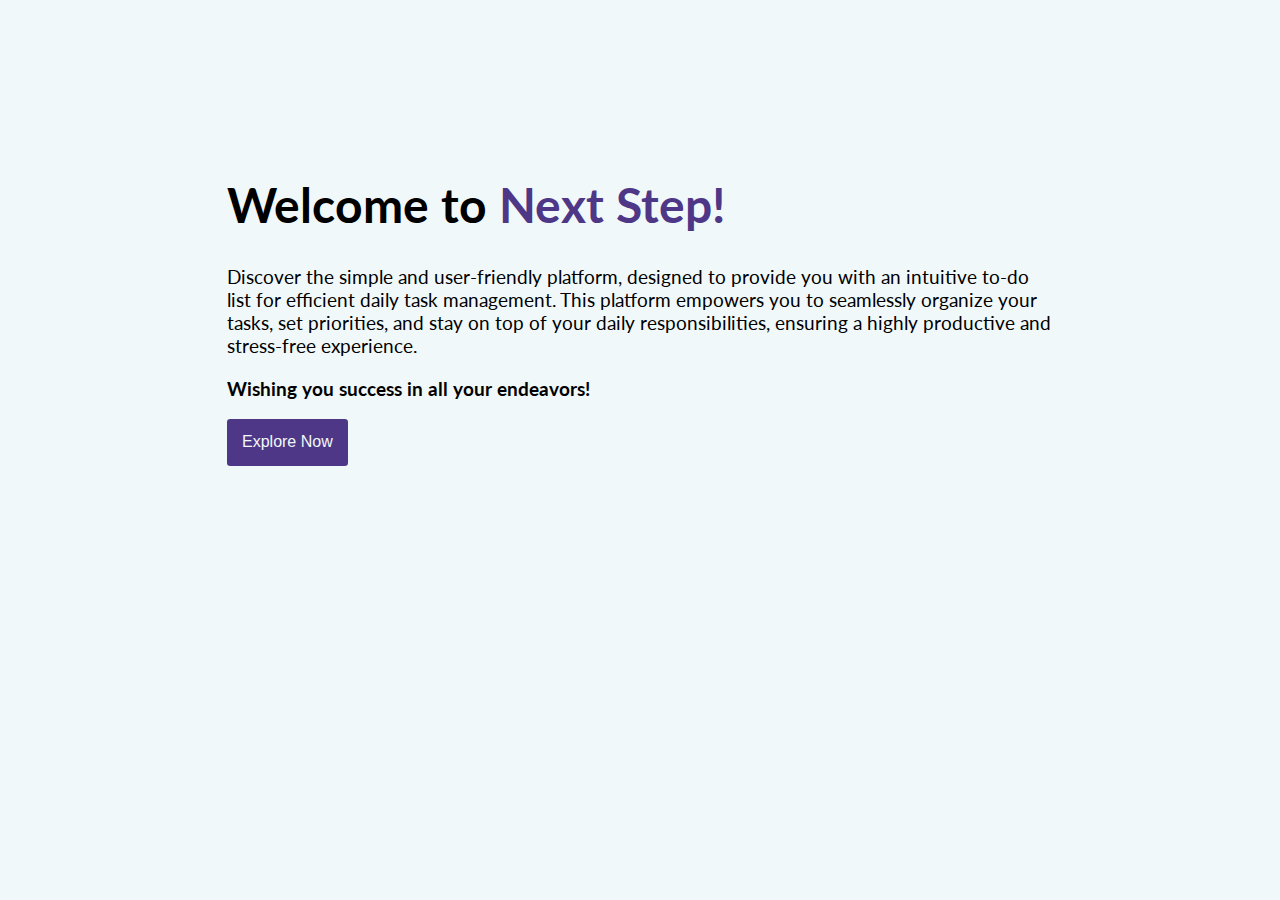
<file: index.html>
<!DOCTYPE html>
<html lang="en">
<head>
  <meta charset="UTF-8">
  <meta name="viewport" content="width=device-width, initial-scale=1.0">
  <title>Next Step</title>
  <link rel="shortcut icon" type="x-icon" href="images/logo.png">
  <link rel="stylesheet" href="styles/index.css">
</head>
<body>
  <div>
    <div><h1 class="welcome-to">Welcome to <span class="change-color">Next Step!</span></h1></div>
    <p class="introduction">Discover the simple and user-friendly platform, designed to provide you with an intuitive to-do list for efficient daily task management. This platform empowers you to seamlessly organize your tasks, set priorities, and stay on top of your daily responsibilities, ensuring a highly productive and stress-free experience.</p>
    <div><p class="wishing-luck">Wishing you success in all your endeavors!</p></div>
    <a href="homepage.html"><div class="owshie"><button class="proceed-button">Explore Now</button></div></a>
  </div>
  
</body>
</html>
</file>
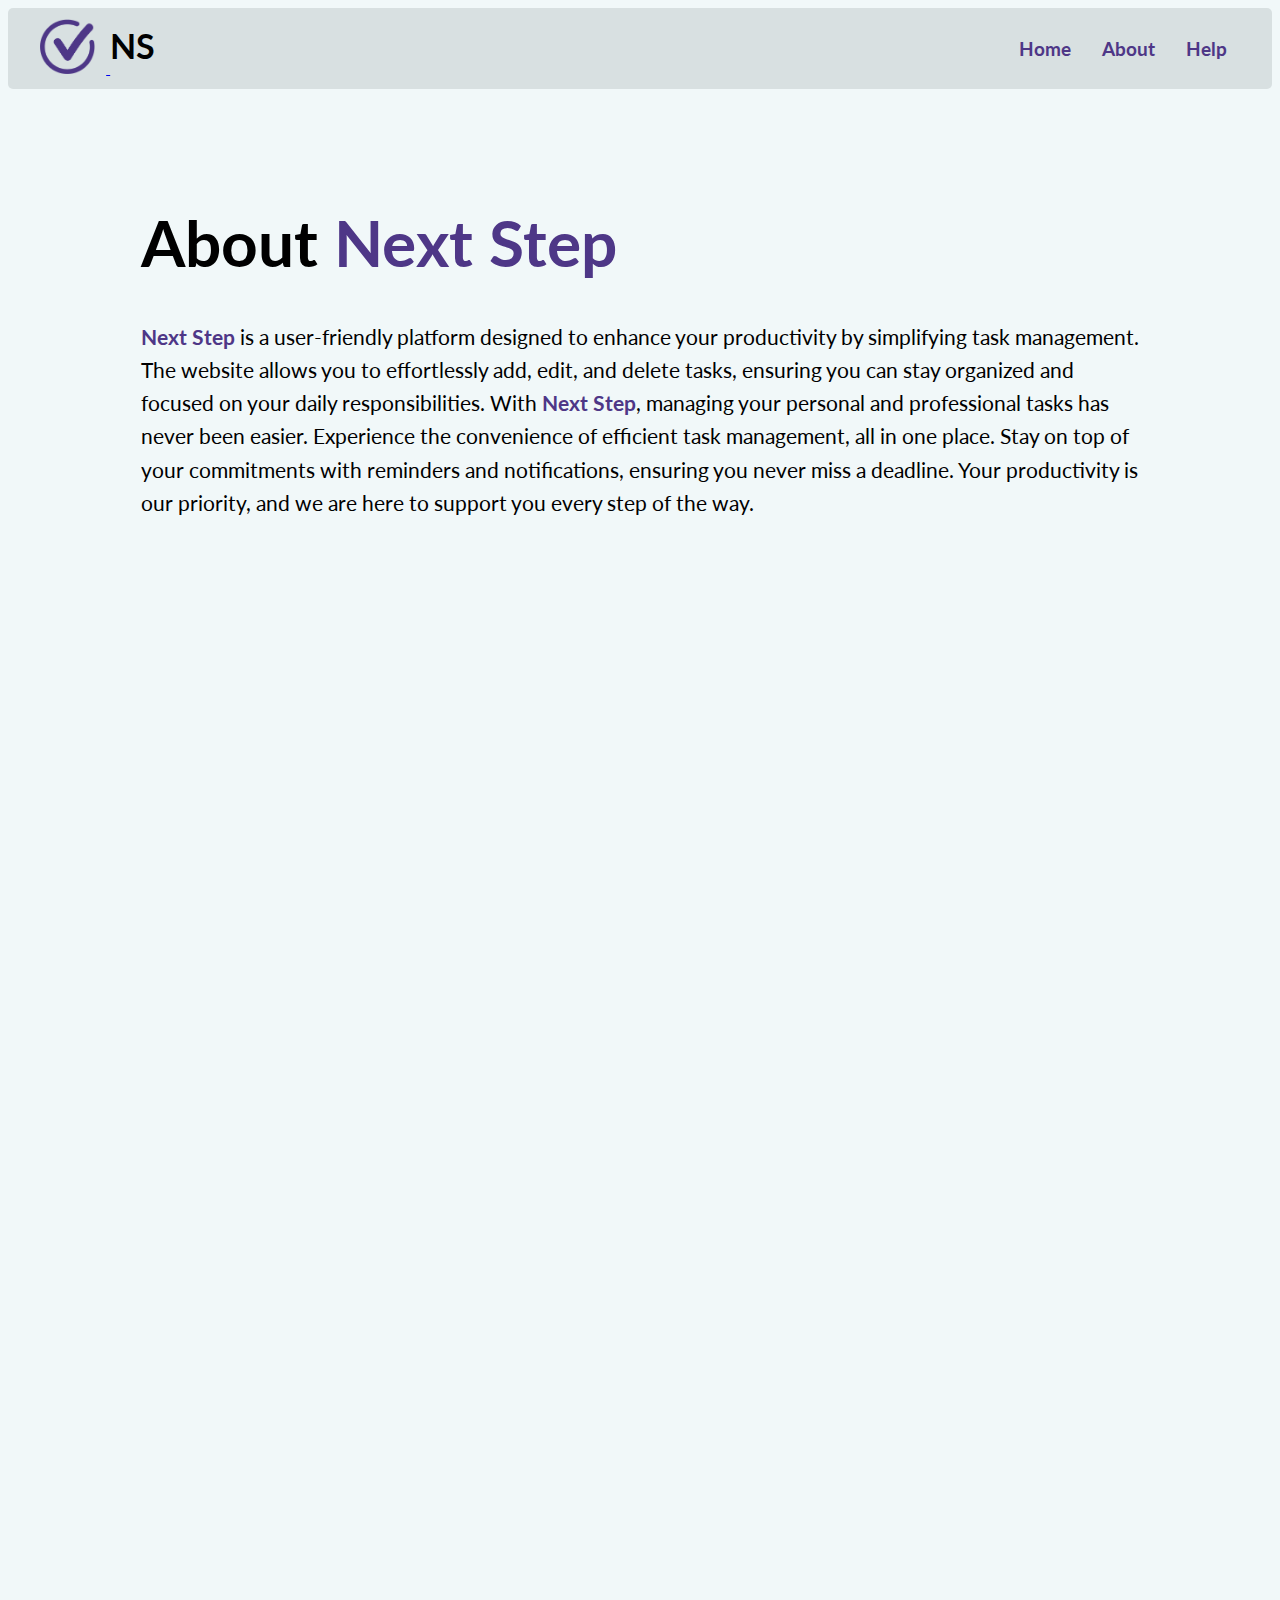
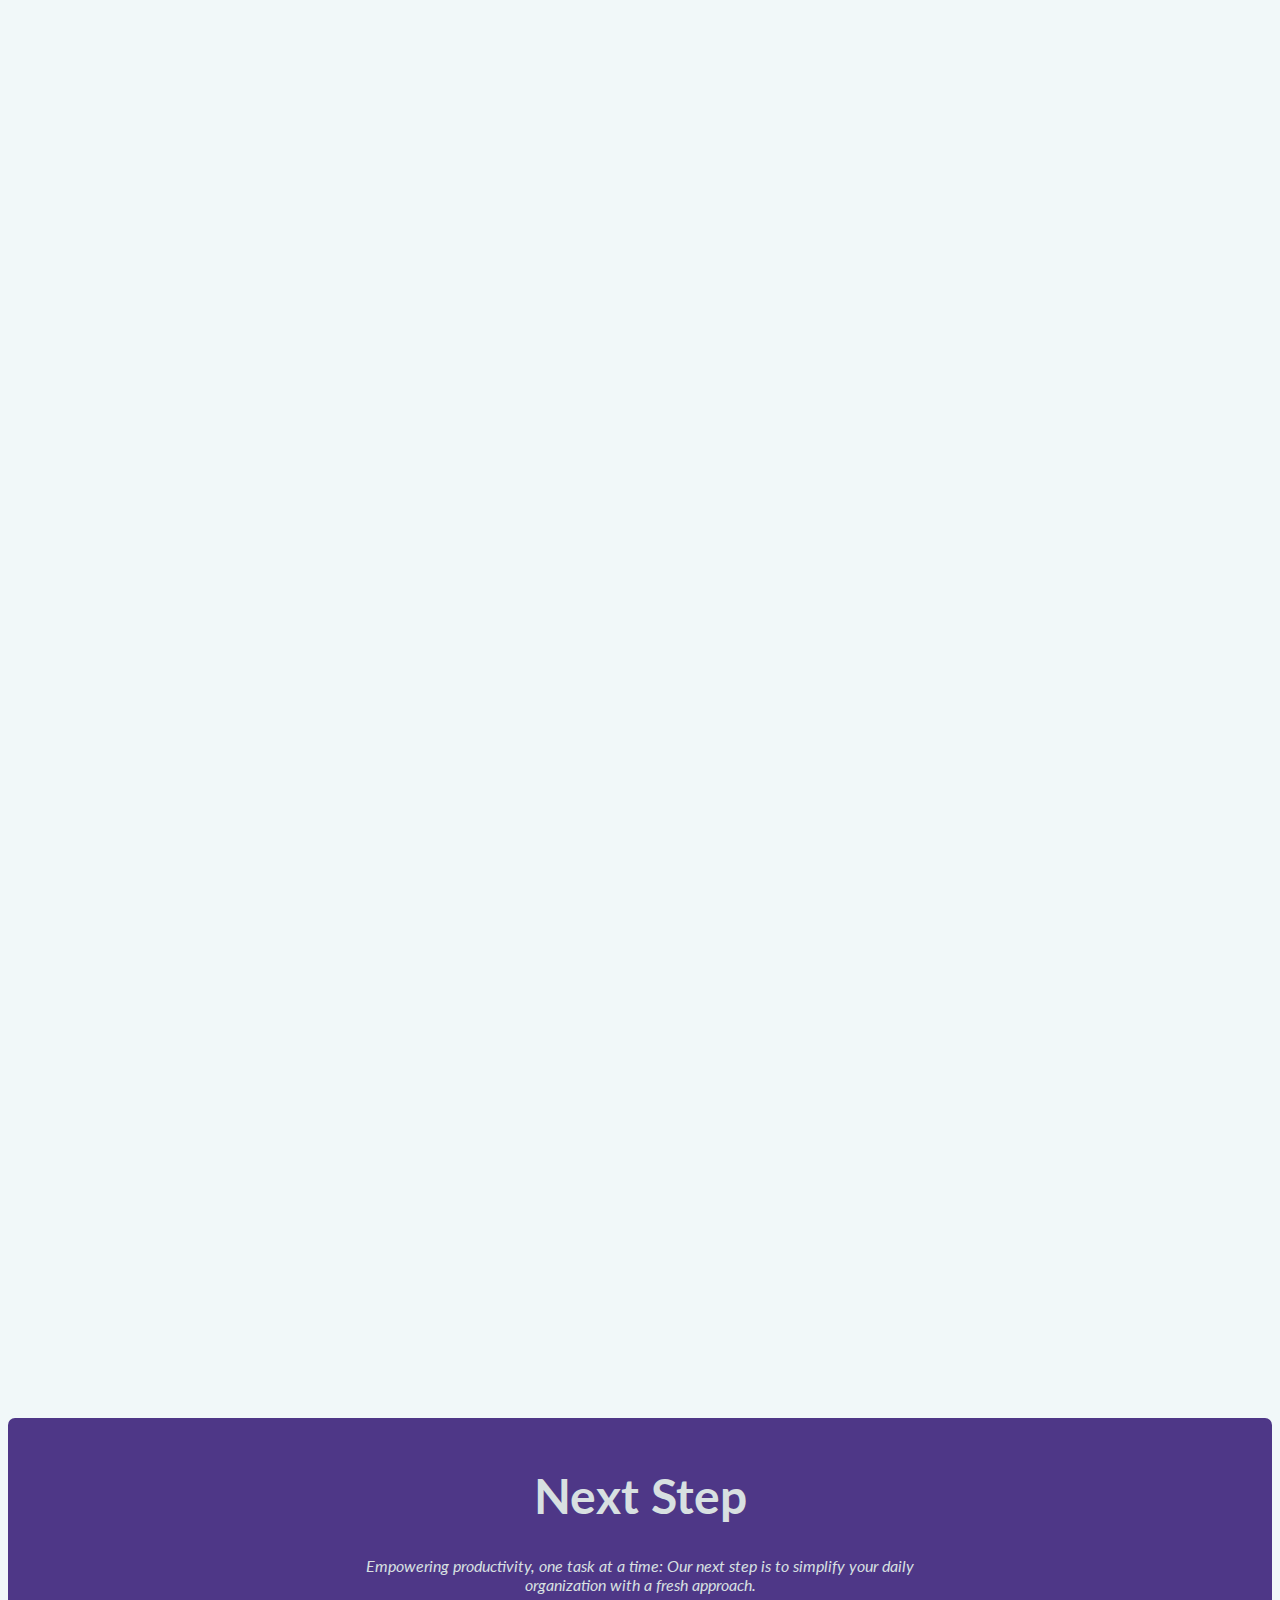
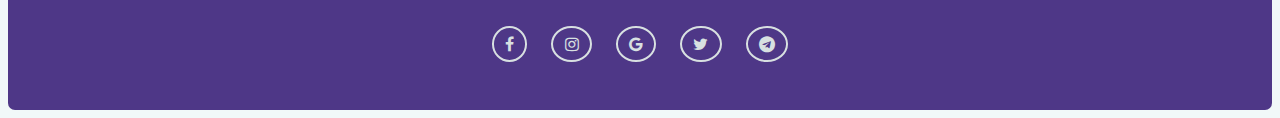
<file: about.html>
<!DOCTYPE html>
<html lang="en">
<head>
  <meta charset="UTF-8">
  <meta name="viewport" content="width=device-width, initial-scale=1.0">
  <link rel="shortcut icon" type="x-icon" href="images/logo.png">
  <link rel="stylesheet" href="styles/navbar.css">
  <link rel="stylesheet" href="styles/about.css">
  <link rel="stylesheet" href="styles/footer.css">
  <link rel="stylesheet" href="https://cdnjs.cloudflare.com/ajax/libs/font-awesome/4.7.0/css/font-awesome.min.css">
  <title>About</title>
</head>
<body>

  <nav>
    <div class="nav-bar">
      <a href="homepage.html">
        <div class="logo-title">
          <img class="nav-logo" src="images/logo.png">
          <h1 class="website-title">NS</h1>
        </div>
      </a>

      <div>
        <ul>
          <a href="homepage.html" class="hover-a"><li>Home</li></a>
          <a href="about.html" class="hover-a"><li>About</li></a>
          <a href="help.html" class="hover-a"><li>Help</li></a>
        </ul>
      </div>
    </div>
  </nav>

  <section class="first-sec">
    <div class="adjust-top">
      <h1 class="about-ns">About <span style="color: #4E3787;">Next Step</span></h1>
      <p class="ns-parag"><span style="color: #4E3787; font-weight: bold;">Next Step</span> is a user-friendly platform designed to enhance your productivity by simplifying task management. The website allows you to effortlessly add, edit, and delete tasks, ensuring you can stay organized and focused on your daily responsibilities. With <span style="color: #4E3787; font-weight: bold;">Next Step</span>, managing your personal and professional tasks has never been easier. Experience the convenience of efficient task management, all in one place.  Stay on top of your commitments with reminders and notifications, ensuring you never miss a deadline. Your productivity is our priority, and we are here to support you every step of the way.</p>
    </div>
  </section>

  <section class="second-sec reveal">
    <h1 class="dev-title reveal">Meet the Developer</h1>
    <div class="dev-flex reveal">
      <img class="himmy" src="images/im-him.png">
      <p class="about-me">Hello! I'm Raymond Charles Palatino, currently a 3rd-year college student with a strong passion for web development. As an aspiring Front-End Developer, I am dedicated to mastering the art of creating visually appealing and user-friendly websites. My journey involves deep diving into the intricacies of HTML, CSS, and JavaScript, exploring how these technologies interconnect to bring dynamic web pages to life.<br><br>This platform serves as both a portfolio of my work and a chronicle of my learning experience. Here, I share my projects, experiments, and insights as I continue to hone my skills. My goal is to turn my aspirations into reality by building engaging and functional web experiences. Thank you for visiting and joining me on this exciting journey!</p>
    </div>
  </section>

  <section class="third-class">
    <h1 class="key-title reveal">Key Goals</h1>
    <div class="goal-flex reveal">

      <div class="goal-1">
        <div class="goal-number"><p>01</p></div>
        <h1 class="empower-prod">Empower Productivity</h1>
        <p class="goal-paragraph">Our mission is to empower your productivity by providing an array of tools, resources, and insights designed to help you achieve your best work. At Next Step, we believe that productivity is more than just getting things done—it's about making meaningful progress towards your goals and dreams.<br><br>Our platform allows you to effortlessly add, edit, and delete tasks, making it easier than ever to manage your workflow. With Next Step, you can stay organized and on top of your projects with ease. We also offer insightful articles and motivational content to keep you inspired and focused on your journey.</p>
      </div>

      <div class="goal-2">
        <div class="goal-number"><p>02</p></div>
        <h1 class="empower-prod">Fights Procrastination</h1>
        <p class="goal-paragraph">Our mission is to help you overcome procrastination and stay focused on your goals. We provide a streamlined platform designed to keep you organized and motivated, featuring insightful articles and motivational content to support you on your journey.<br><br> Our platform is designed to help you fight procrastination by streamlining task management and keeping you organized. At Next Step, we understand the challenges of staying on track and maintaining momentum, which is why we focus on providing you with the tools you need to stay engaged and productive.</p>
      </div>

      <div class="goal-3">
        <div class="goal-number"><p>03</p></div>
        <h1 class="empower-prod">Enhance Developer's Skills</h1>
        <p class="goal-paragraph">One of our key goals is to enhance developers' skills and provide valuable insights into the dynamic field of front-end development. By sharing your feedback you contribute to a community dedicated to excellence and innovation in front-end development.<br><br>We are committed to fostering growth by offering comprehensive resources. We believe that continuous improvement and real-world feedback are essential for meaningful development. Your insights and experiences help us tailor our platform to better meet the needs of developers at all stages of their careers.</p>
      </div>
    </div>
  </section>

  <footer>
    <h1 class="footer-title">Next Step</h1>
    <p class="footer-parag">Empowering productivity, one task at a time: Our next step is to simplify your daily organization with a fresh approach.</p>
    <div class="icon-flex">
      <a href="https://www.facebook.com/LeBron" target="_blank"><i class="fa fa-facebook" aria-hidden="true"></i></a>
      <a href="https://www.instagram.com/kingjames/" target="_blank"><i class="fa fa-instagram" aria-hidden="true"></i></a>
      <a href="https://en.wikipedia.org/wiki/LeBron_James" target="_blank"><i class="fa fa-google" aria-hidden="true"></i></a>
      <a href="https://x.com/kingjames?lang=en"><i class="fa fa-twitter" aria-hidden="true"></i></a>
      <a href="https://www.telegram.com/gcdn/authoring/2018/05/13/NTEG/ghows-WT-6c1e2c89-0c8f-1ea6-e053-0100007f1e7a-5f420d48.jpeg?width=660&height=441&fit=crop&format=pjpg&auto=webp" target="_blank"><i class="fa fa-telegram" aria-hidden="true"></i></a>
    </div>
  </footer>

  <script src="scripts/reveal.js"></script>
</body>
</html>
</file>
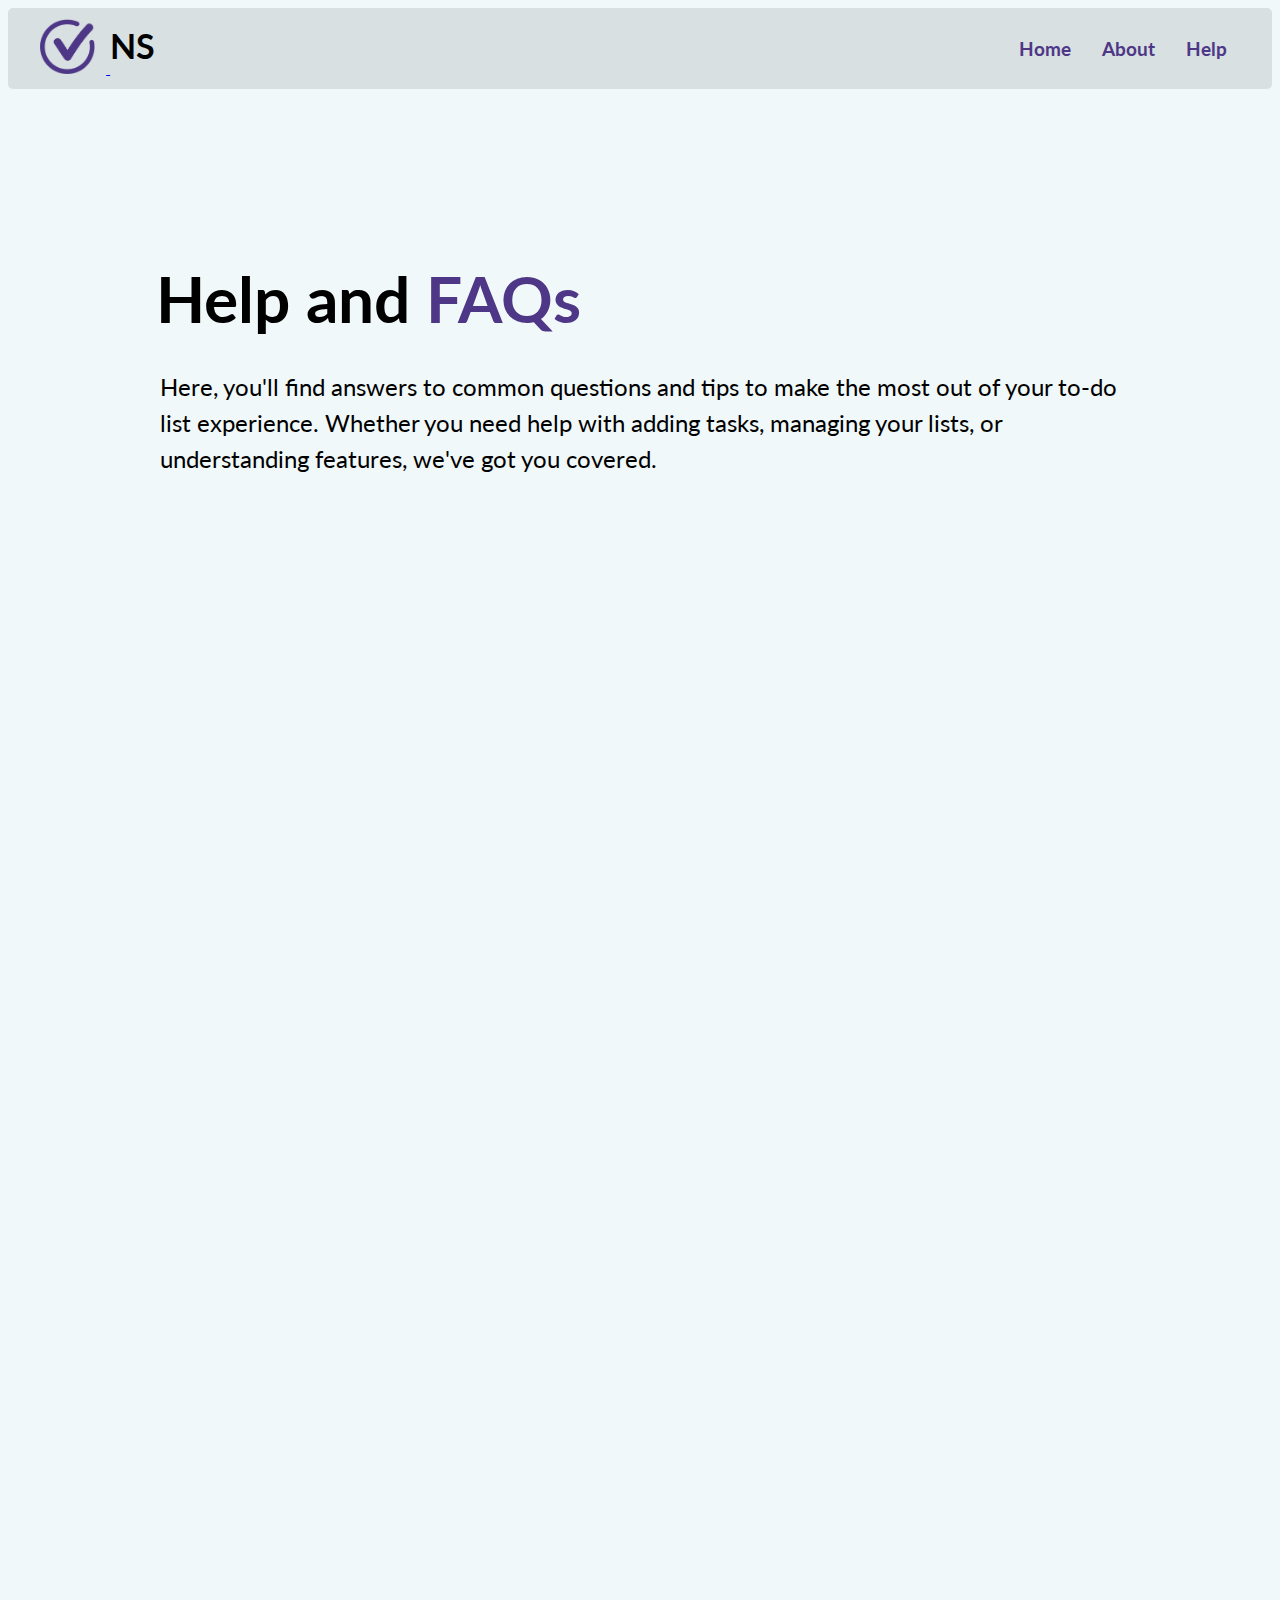
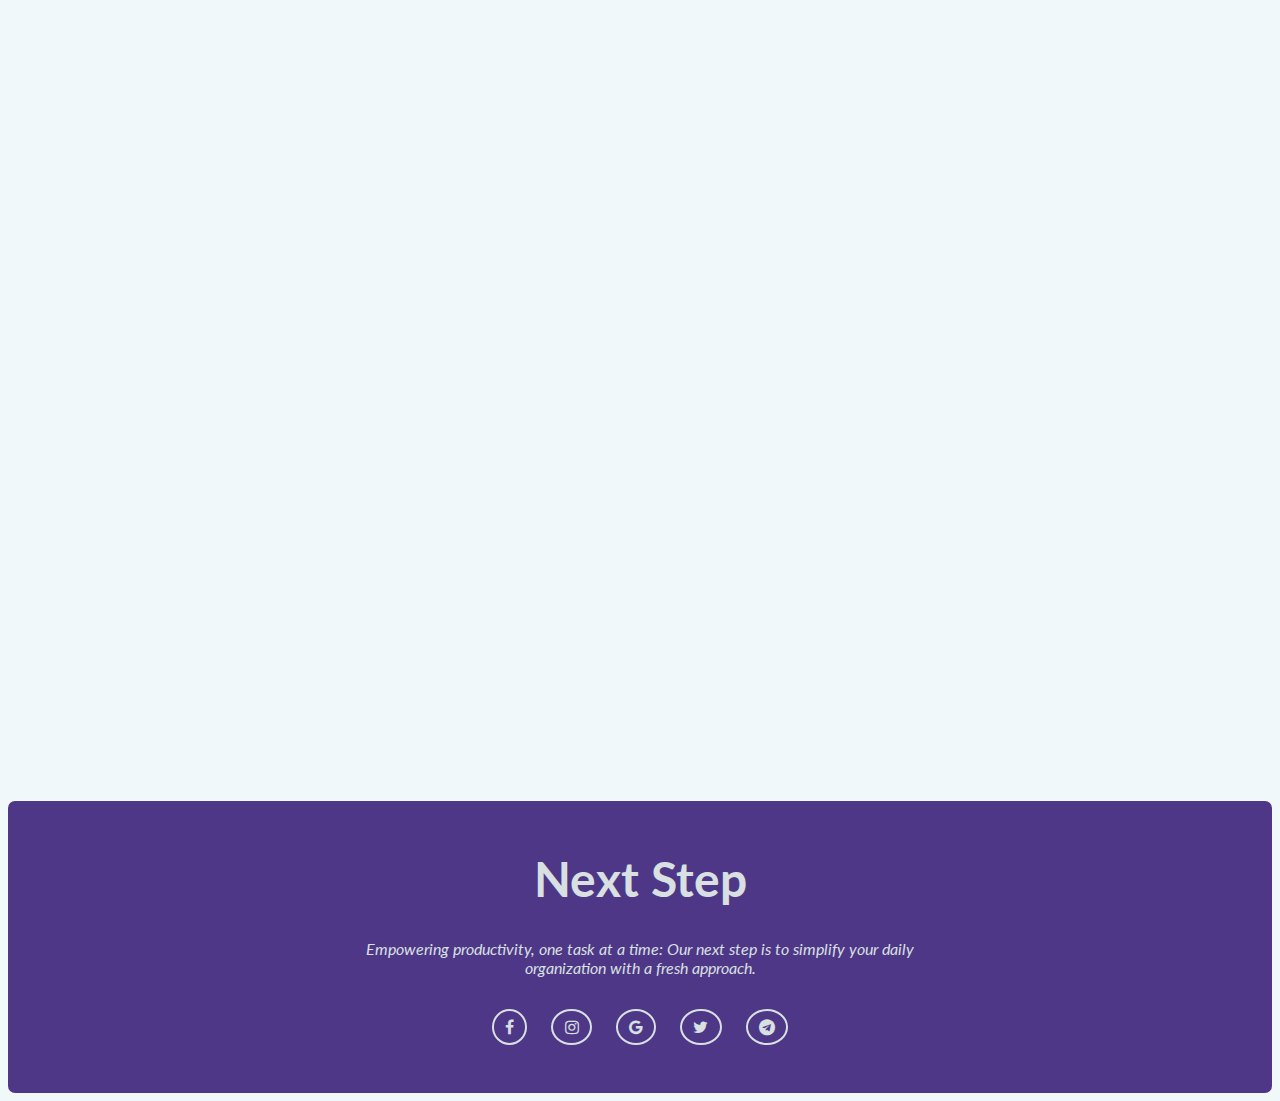
<file: help.html>
<!DOCTYPE html>
<html lang="en">
<head>
  <meta charset="UTF-8">
  <meta name="viewport" content="width=device-width, initial-scale=1.0">
  <title>Help</title>
  <link rel="stylesheet" href="styles/navbar.css">
  <link rel="stylesheet" href="styles/help.css">
  <link rel="stylesheet" href="styles/footer.css">
  <link rel="stylesheet" href="https://cdnjs.cloudflare.com/ajax/libs/font-awesome/4.7.0/css/font-awesome.min.css">
  <link rel="shortcut icon" type="x-icon" href="images/logo.png">
</head>
<body>

  <nav>
    <div class="nav-bar">
      <a href="homepage.html">
        <div class="logo-title">
          <img class="nav-logo" src="images/logo.png">
          <h1 class="website-title">NS</h1>
        </div>
      </a>

      <div>
        <ul>
          <a href="homepage.html" class="hover-a"><li>Home</li></a>
          <a href="about.html" class="hover-a"><li>About</li></a>
          <a href="help.html" class="hover-a"><li>Help</li></a>
        </ul>
      </div>
    </div>
  </nav>

  <section class="help-opening">
    <h1 class="help-title">Help and <span style="color: #4E3787;">FAQs</span></h1>
    <p class="help-parag">Here, you'll find answers to common questions and tips to make the most out of your to-do list experience. Whether you need help with adding tasks, managing your lists, or understanding features, we've got you covered.</p>
  </section>

  <section class="common-ques">
    <div class="reveal">
      <h1 class="common-title">Common <span style="color: #4E3787;">Questions</span></h1>
      <details>
        <summary>What are the Features of this to-do list website?</summary>
        <p class="allen-iverson">Next Step is a user-friendly to-do list website that allows you to add, edit, and delete tasks. Additionally, you can create multiple containers, rename them, and organize your tasks more effectively.</p>
      </details>

      <details>
        <summary>How do I mark a task as completed?</summary>
        <p class="allen-iverson">To mark a task as completed, simply click the 'Done' button. This action also removes the task from your to-do list.</p>
      </details>

      <details>
        <summary>Are there any reminders or notifications for upcoming tasks? and Can I search or filter tasks?</summary>
        <p class="allen-iverson">Unfortunately, Next Step is currently a simple to-do list website where you can add, edit, and remove tasks. Features such as reminders, notifications for upcoming tasks, and search or filter functions are not yet available.</p>
      </details>

      <details>
        <summary>What is the main purpose of this website?</summary>
        <p class="allen-iverson">The primary purpose of this website is to serve as a personal project for the developer, aimed at enhancing its skills and knowledge in front-end development. It was created to explore the integration of JavaScript with HTML and CSS. If this website does not meet your expectations, we apologize, as the developer is still in the learning phase. Your feedback is valuable in helping the developer improve and progress towards becoming a successful front-end developer.</p>
      </details>
    </div>
  </section>

  <footer>
    <h1 class="footer-title">Next Step</h1>
    <p class="footer-parag">Empowering productivity, one task at a time: Our next step is to simplify your daily organization with a fresh approach.</p>
    <div class="icon-flex">
      <a href="https://www.facebook.com/LeBron" target="_blank"><i class="fa fa-facebook" aria-hidden="true"></i></a>
      <a href="https://www.instagram.com/kingjames/" target="_blank"><i class="fa fa-instagram" aria-hidden="true"></i></a>
      <a href="https://en.wikipedia.org/wiki/LeBron_James" target="_blank"><i class="fa fa-google" aria-hidden="true"></i></a>
      <a href="https://x.com/kingjames?lang=en"><i class="fa fa-twitter" aria-hidden="true"></i></a>
      <a href="https://www.telegram.com/gcdn/authoring/2018/05/13/NTEG/ghows-WT-6c1e2c89-0c8f-1ea6-e053-0100007f1e7a-5f420d48.jpeg?width=660&height=441&fit=crop&format=pjpg&auto=webp" target="_blank"><i class="fa fa-telegram" aria-hidden="true"></i></a>
    </div>
  </footer>
  
  <script src="scripts/reveal.js"></script>
</body>
</html>
</file>
<file: styles/index.css>
@import url('https://fonts.googleapis.com/css2?family=Lato:ital,wght@0,100;0,300;0,400;0,700;0,900;1,100;1,300;1,400;1,700;1,900&family=Tomorrow:ital,wght@0,100;0,200;0,300;0,400;0,500;0,600;0,700;0,800;0,900;1,100;1,200;1,300;1,400;1,500;1,600;1,700;1,800;1,900&display=swap');

body{
  display: flex;
  justify-content: center;
  background-color: #F1F8F9;
  margin: 9em 3em;
}

.introduction{
  width: 43em;
  font-family: 'Lato', sans-serif;
  margin: 0;
  font-size: 1.2em;
}

.wishing-luck{
  width: 100%;
  font-family: 'Lato', sans-serif;
  font-size: 1.2em;
  font-weight: bold;
}

.welcome-to{
  font-family: 'Lato', sans-serif;
  font-size: 3em;
}

.change-color{
  color: #4E3787;
}

.proceed-button{
  background-color: #4E3787;
  color: #F1F8F9;
  border: none;
  padding: 0.8em 0.8em;
  font-size: 1em;
  border-radius: 0.2em;
  transition: background-color 0.5s, color 0.5s;
  border: 2px solid #4E3787;
}

.proceed-button:hover{
  cursor: pointer;
  color: black;
  background-color: #F1F8F9;
}

.owshie{
  display: inline-block;
}

@media (max-width: 870px) {
  body{
    display: block;
    overflow: hidden;
  }

  .introduction{
    width: 100%;
  }
}
</file>
<file: styles/navbar.css>
@import url('https://fonts.googleapis.com/css2?family=Lato:ital,wght@0,100;0,300;0,400;0,700;0,900;1,100;1,300;1,400;1,700;1,900&family=Tomorrow:ital,wght@0,100;0,200;0,300;0,400;0,500;0,600;0,700;0,800;0,900;1,100;1,200;1,300;1,400;1,500;1,600;1,700;1,800;1,900&display=swap');

body{
  margin: 0.5em 0.5em;
  background-color: #F1F8F9;
}

nav{
  background-color: #D8E0E1;
  padding: 0.7em 2em;
  border-radius: 5px;
}

.nav-logo{
  width: 55px;
  display: inline-block;
  margin-right: 0.7em;
}

.website-title{
  font-size: 2.1em;
  font-family: "Lato", sans-serif;
  display: inline-block;
  margin: 0;
  vertical-align: top;
  margin-top: 0.2em;
  color: black;
}

.nav-bar{
  display: flex;
  justify-content: space-between;
  align-items: center;
}

ul{
  margin: 0;
  margin-bottom: 0.2em;
}

ul li{
  list-style: none;
  display: inline-block;
  font-family: "Lato", sans-serif;
  padding: 0.6em 0.7em;
  font-size: 1.2em;
  color: #4E3787;
  font-weight: bold;
  border-radius: 0.2em;
  margin-top: 0.1em;
}

ul li:hover{
  background: #4E3787;
  color: #D8E0E1;
  transition: 0.4s;
  cursor: pointer;
}

@media (max-width: 600px){
  .website-title{
    display: none;
  }

  ul li{
    padding: 0.5em 0.3em;
    font-size: 1em;
  }

  .nav-bar{
    justify-content: center;
  }
}

@media (max-width: 360px) {
  ul li{
    font-size: 0.9em;
  }
}

@media (max-width: 1070px) {
  body{
    margin: 1.3em 1.3em;
  }
}
</file>
<file: styles/about.css>
@import url('https://fonts.googleapis.com/css2?family=Lato:ital,wght@0,100;0,300;0,400;0,700;0,900;1,100;1,300;1,400;1,700;1,900&family=Tomorrow:ital,wght@0,100;0,200;0,300;0,400;0,500;0,600;0,700;0,800;0,900;1,100;1,200;1,300;1,400;1,500;1,600;1,700;1,800;1,900&display=swap');

.about-ns{
  font-family: 'Lato', sans-serif;
  font-size: 4em;
  margin-right: 5.8em;
  margin-bottom: 0.6em;
}

.ns-parag{
  font-family: 'Lato', sans-serif;
  width: 48em;
  font-size: 1.3em;
  margin: 0;
  line-height: 1.6em;
}

.first-sec{
  display: flex;
  flex-direction: column;
  align-items: center;
  text-align: left;
}

section{
  min-height: 100vh;
}

.adjust-top{
  margin-top: 4.5em;
}

@media (max-width: 1050px) {
  .first-sec{
    display: block;
  }

  .ns-parag{
    width: 100%;
  }

  body{
    margin: 0.5em 1em;
  }

  .adjust-top{
    margin-top: 5em;
  }

  .about-ns{
    margin-right: 0;
  }
}


@media (max-width: 700px) {
  .about-ns{
    font-size: 3em;
  }

  .ns-parag{
    font-size: 1.1em;
  }
}

.reveal{
  position: relative;
  transform: translateY(150px);
  opacity: 0;
  transition: all 2s ease;
}

.reveal.active{
  transform: translateY(0px);
  opacity: 1;
}

.second-sec{
  background-color: #4E3787;
  padding: 1em 5em;
  border-radius: 5px;
}

.dev-title{
  font-family: 'Lato', sans-serif;
  font-size: 3.7em;
  color: #D8E0E1;
}

.about-me{
  font-family: 'Lato', sans-serif;
  font-size: 1em;
  color: #D8E0E1;
}

.dev-flex{
  display: flex;
  justify-content: center;
  align-items: center;
  gap: 5em;
  line-height: 1.5em;
  font-size: 1.3em;
}

.himmy{
  margin-left: 2em;
  border: solid 0.3em #F1F8F9;
  border-radius: 5px;
}

@media (max-width: 1265px) {
  .dev-flex{
    flex-direction: column;
    gap: 2em;
  }

  .himmy{
    margin-left: 0;  
  }
}

@media (max-width: 620px) {
  .himmy{
    width: 100%;
  }

  .dev-title{
    text-align: center;
  }

  .second-sec{
    padding: 1em 3em;
  }
}

.goal-1{
  background-color: #D8E0E1;
  position: relative;
  padding: 4.5em 2em;
  border-radius: 7px;
}

.goal-2{
  background-color: #D8E0E1;
  position: relative;
  padding: 4.5em 2em;
  border-radius: 7px;
}

.goal-3{
  background-color: #D8E0E1;
  position: relative;
  padding: 4.5em 2em;
  border-radius: 7px;
}

.goal-flex{
  display: flex;
  justify-content: center;
  gap: 1em;
}

.goal-number{
  text-align: center;
  background-color: #4E3787;
  border-radius: 50%;
  width: 3.5em;
  font-size: 2.2em;
  top: -40px; /* It is like a margin-bottom that moves the container up and make it outside of its main container */
  position: absolute;
  left: 50%;
  transform: translateX(-50%);
  color: #D8E0E1;
  font-family: 'Lato', sans-serif;
}

.key-title{
  margin-bottom: 1.7em;
  font-family: 'Lato', sans-serif;
  color: #4E3787;
  font-size: 3.7em;
}

.goal-paragraph{
  font-family: 'Lato', sans-serif;
  font-size: 1.1em;
  line-height: 1.5em;
}

.empower-prod{
  font-family: 'Lato', sans-serif;
  color: #4E3787;
  font-size: 2em;
}

.third-class{
  padding: 2em 3em ;
  margin-bottom: 4em;
}

@media (max-width: 1100px) {
  .goal-flex{
    flex-direction: column;
    gap: 5em;
  }

  .empower-prod{
    text-align: center;
  }
}

@media (max-width: 503px) {
  .empower-prod{
    font-size: 1.7em;
  }
}
</file>
<file: styles/footer.css>
@import url('https://fonts.googleapis.com/css2?family=Lato:ital,wght@0,100;0,300;0,400;0,700;0,900;1,100;1,300;1,400;1,700;1,900&family=Tomorrow:ital,wght@0,100;0,200;0,300;0,400;0,500;0,600;0,700;0,800;0,900;1,100;1,200;1,300;1,400;1,500;1,600;1,700;1,800;1,900&display=swap');

footer{
  background-color: #4E3787;
  padding: 1em 20em ;
  border-radius: 7px;
}

.footer-title{
  text-align: center;
  font-family: 'Lato', sans-serif;
  color: #D8E0E1;
  font-size: 3em;
}

.footer-parag{
  text-align: center;
  font-family: 'Lato', sans-serif;
  color: #D8E0E1;
  margin-top: 0;
  margin-bottom: 2em;
  font-style: italic;
}

.icon-flex{
  display: flex;
  justify-content: center;
  gap: 1.5em;
  margin-bottom: 2em;
}

.fa-facebook{
  color:#D8E0E1;
  padding: 0.5em 0.7em;
  border-radius: 50%;
  border: solid 2px #D8E0E1;
  transition: background-color 0.5s, color 0.5s;
}

.fa-facebook:hover{
  background-color:#D8E0E1;
  color: #4E3787;
  cursor: pointer;
}

.fa-instagram{
  color:#D8E0E1;
  padding: 0.5em 0.7em;
  border-radius: 50%;
  border: solid 2px #D8E0E1;
  transition: background-color 0.5s, color 0.5s;
}

.fa-instagram:hover{
  background-color:#D8E0E1;
  color: #4E3787;
  cursor: pointer;
}

.fa-google{
  color:#D8E0E1;
  padding: 0.5em 0.7em;
  border-radius: 50%;
  border: solid 2px #D8E0E1;
  transition: background-color 0.5s, color 0.5s;
}

.fa-google:hover{
  background-color:#D8E0E1;
  color: #4E3787;
  cursor: pointer;
}

.fa-twitter{
  color:#D8E0E1;
  padding: 0.5em 0.7em;
  border-radius: 50%;
  border: solid 2px #D8E0E1;
  transition: background-color 0.5s, color 0.5s;
}

.fa-twitter:hover{
  background-color:#D8E0E1;
  color: #4E3787;
  cursor: pointer;
}

.fa-telegram{
  color:#D8E0E1;
  padding: 0.5em 0.7em;
  border-radius: 50%;
  border: solid 2px #D8E0E1;
  transition: background-color 0.5s, color 0.5s;
}

.fa-telegram:hover{
  background-color:#D8E0E1;
  color: #4E3787;
  cursor: pointer;
}

@media (max-width: 900px) {
  footer{
    padding: 1em 10em;
  }
}

@media (max-width: 600px) {
  .footer-title{
    font-size: 2em ;
  }

  .footer-parag{
    width: 100%;
  }

  footer{
    padding: 1em 1em;
  }
}
</file>
<file: styles/help.css>
@import url('https://fonts.googleapis.com/css2?family=Lato:ital,wght@0,100;0,300;0,400;0,700;0,900;1,100;1,300;1,400;1,700;1,900&family=Tomorrow:ital,wght@0,100;0,200;0,300;0,400;0,500;0,600;0,700;0,800;0,900;1,100;1,200;1,300;1,400;1,500;1,600;1,700;1,800;1,900&display=swap');

section{
  min-height: 100vh;
}

.help-opening{
  display: flex;
  flex-direction: column;
  align-items: center;
  text-align: left;
  font-family: 'Lato', sans-serif;
  padding: 8em 2em ;
}

.help-parag{
  width: 40em;
  margin: 0;
  font-size: 1.5em;
  line-height: 1.5em;
}

.help-title{
  margin-right: 8.5em;
  font-size: 4em;
  margin-bottom: 0.5em;
}

@media (max-width: 1070px) {
  .help-parag{
    width: 100%;
  }

  .help-title{
    margin-right: 0;
  }

  .help-opening{
    align-items: start;
  }
}

@media (max-width: 600px) {
  .help-parag{
    font-size: 1.2em;
  }

  .help-title{
    font-size: 3em;
  }

  .help-opening{
    padding: 7em 2em;
  }
}

.common-ques{
  display: flex;
  flex-direction: column;
  align-items: center;
  text-align: left;
  font-family: 'Lato', sans-serif;
  padding: 8em 2em ;
}

details{
  margin-bottom: 2em;
  font-size: 1.5em;
}

.allen-iverson{
  width: 50em;
  margin-left: 1em;
  font-size: 0.8em;
  color: #4E3787;
  line-height: 1.6em;
}

.common-title{
  font-size: 4em;
}

.reveal{
  position: relative;
  transform: translateY(150px);
  opacity: 0;
  transition: all 2s ease;
}

.reveal.active{
  transform: translateY(0px);
  opacity: 1;
}

@media (max-width: 1070px) {
  .allen-iverson{
    width: 100%;
  }
}

@media (max-width: 670px) {
  .common-title{
    font-size: 2.5em;
  }

  details{
    font-size: 1.3em;
  }
}

summary{
  cursor: pointer;
}
</file>
